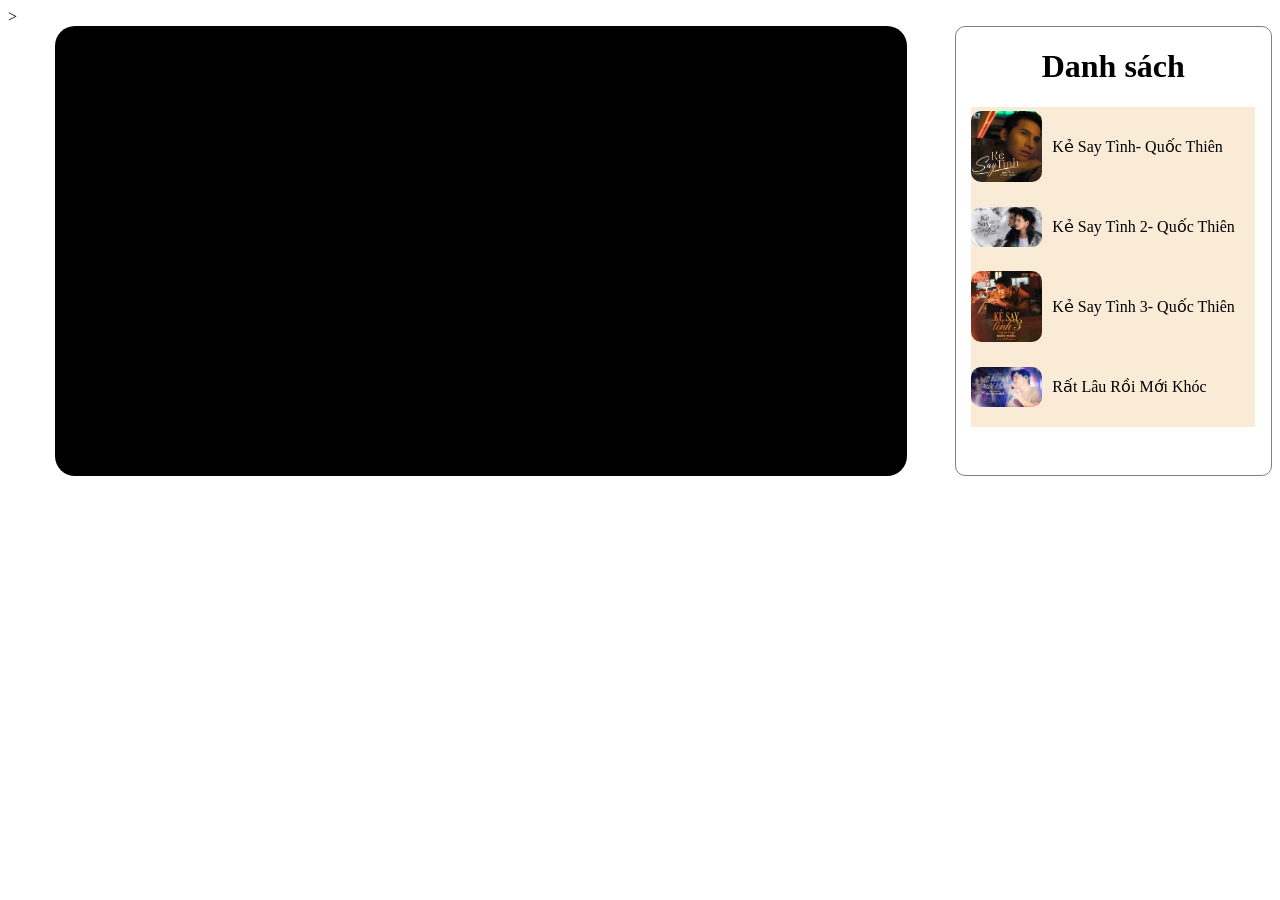
<file: bai10/index.html>
<!DOCTYPE html>
<html lang="en">
<head>
    <meta charset="UTF-8">
    <meta name="viewport" content="width=device-width, initial-scale=1.0">
    ><link rel="stylesheet" href="style.css">
    <title>Bài 10-JS</title>
    
</head>
<body>
    <main>
        <div class="trai">
            <!--<div class="video">

            </div>-->
           <iframe class="video" src="https://www.youtube.com/embed/wBJZ1-A9Huo?si=q6aDRy8OiTkv3Lwr" 
           title="YouTube video player" frameborder="0" 
           allow="accelerometer; autoplay; clipboard-write; encrypted-media; gyroscope; picture-in-picture; web-share" 
           referrerpolicy="strict-origin-when-cross-origin" allowfullscreen></iframe>

        </div>
        <div class="phai">
            <h1>Danh sách</h1>
            <div class="danh-sach"> 
                <div onclick="chonBai(1)" class="bai-hat">
                    <img class="anh-bai" src="kesaytinh.jfif">
                    <p> Kẻ Say Tình- Quốc Thiên </p>

                </div>
                 <div onclick="chonBai(2)" class="bai-hat">
                    <img class="anh-bai" src="kesaytinh2.jfif">
                    <p> Kẻ Say Tình 2- Quốc Thiên </p>

                </div>
                 <div onclick="chonBai(3)" class="bai-hat">
                    <img class="anh-bai" src="kesaytinh3.jfif">
                    <p> Kẻ Say Tình 3- Quốc Thiên </p>

                </div>
                 <div onclick="chonBai(4)" class="bai-hat">
                    <img class="anh-bai" src="ratlauroimoikhoc.jfif">
                    <p> Rất Lâu Rồi Mới Khóc</p>

                </div>

            </div>
        </div>
    </main>
    <script>
          var danhSachBaiHat = [
            {
                id: 1,
                ten: "Kẻ Say Tình",
                duongDananh: "kesaytinh.jfif",
                duongDanYoutube:"https://www.youtube.com/embed/l4Pkem30Q60?si=FY_aU-_Z1yhQXIFL"
            },
            {
                id: 2,
                ten: "Kẻ Say Tình 2",
                duongDananh: "kesaytinh2.jfif",
                duongDanYoutube:"https://www.youtube.com/embed/uUQG8sk7cLs?si=2ODAc0WNozSQj-05"
            },
            {
                id: 3,
                ten: "Kẻ Say Tình 3",
                duongDananh : "kesaytinh3.jfif",
                duongDanYoutube:"https://www.youtube.com/embed/-M91YDMeFnc?si=1pEeJp8XBqXcxh70"
            },
            {
                id: 4,
                ten: "Rất Lâu Rồi Mới Khóc",
                duongDananh: "ratlauroimoikhoc.jfif",
                duongDanYoutube:"https://www.youtube.com/embed/J0QJQ8A558U?si=t3LmkeGV_UQzDP3y"
            },
        ];
        function chonBai(id){
            for(let i = 0; i < danhSachBaiHat.length; i++){
                if(danhSachBaiHat[i].id == id){
                    document.getElementsByClassName("video")[0]. src = danhSachBaiHat[i].duongDanYoutube
                }
            }
        }
    </script>
    
</body>
</html>
</file>
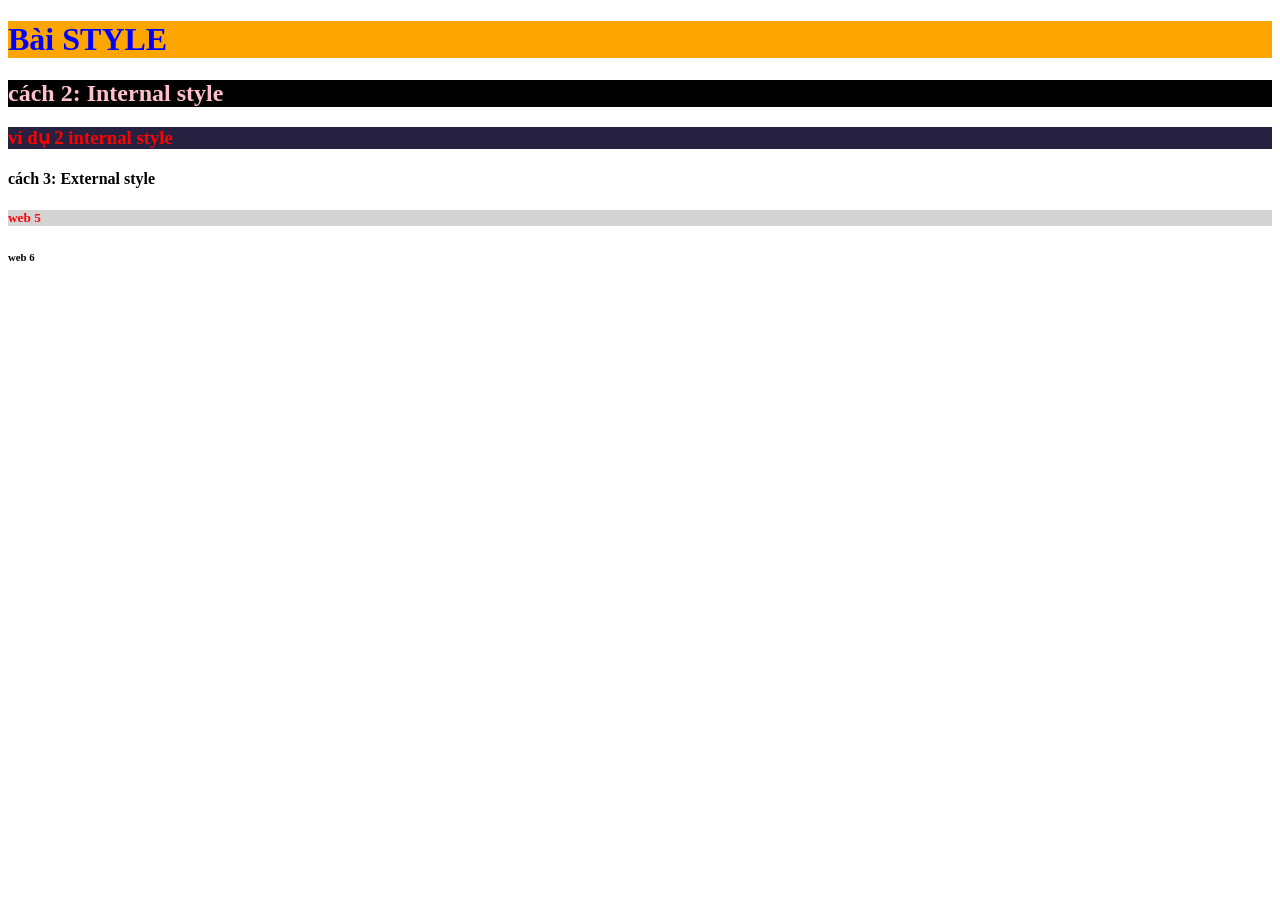
<file: bai4/index.html>
<!DOCTYPE html>
<html lang="en">
<head>
    <meta charset="UTF-8">
    <meta name="viewport" content="width=device-width, initial-scale=1.0">
    <title>Style</title>
    <link rel="stylesheet" href="style.css">
    <style>
        h2{
            color: pink;
            background-color: black
        }  
        h3{
            color: red;
            background-color: yellow
        }
    </style> 
    
</head>
<body>
    <!-- cách 1: Inline style-->
    <!-- color Quy định màu chữ-->
    <!-- background Quy định màu nền-->
    <h1 style="color: blue; background-color: orange;">Bài STYLE</h1>
    <!-- cách 2: Internal style -->
    <h2> cách 2: Internal style </h2>
    <h3 style="color: red; background-color: rgb(39, 33, 65);"> ví dụ 2 internal style </h3>
    <!-- cách 3: External style -->
    <h4> cách 3: External style </h4>
    <!--  Nếu là id sử dụng # + tên id  -->
    <!-- ví dụ: #tieude1-->
    <h5 id="tieude1"> web 5 </h5>
    <h6 class="tieude2"> web 6 </h6>
</body>
</html>
</file>
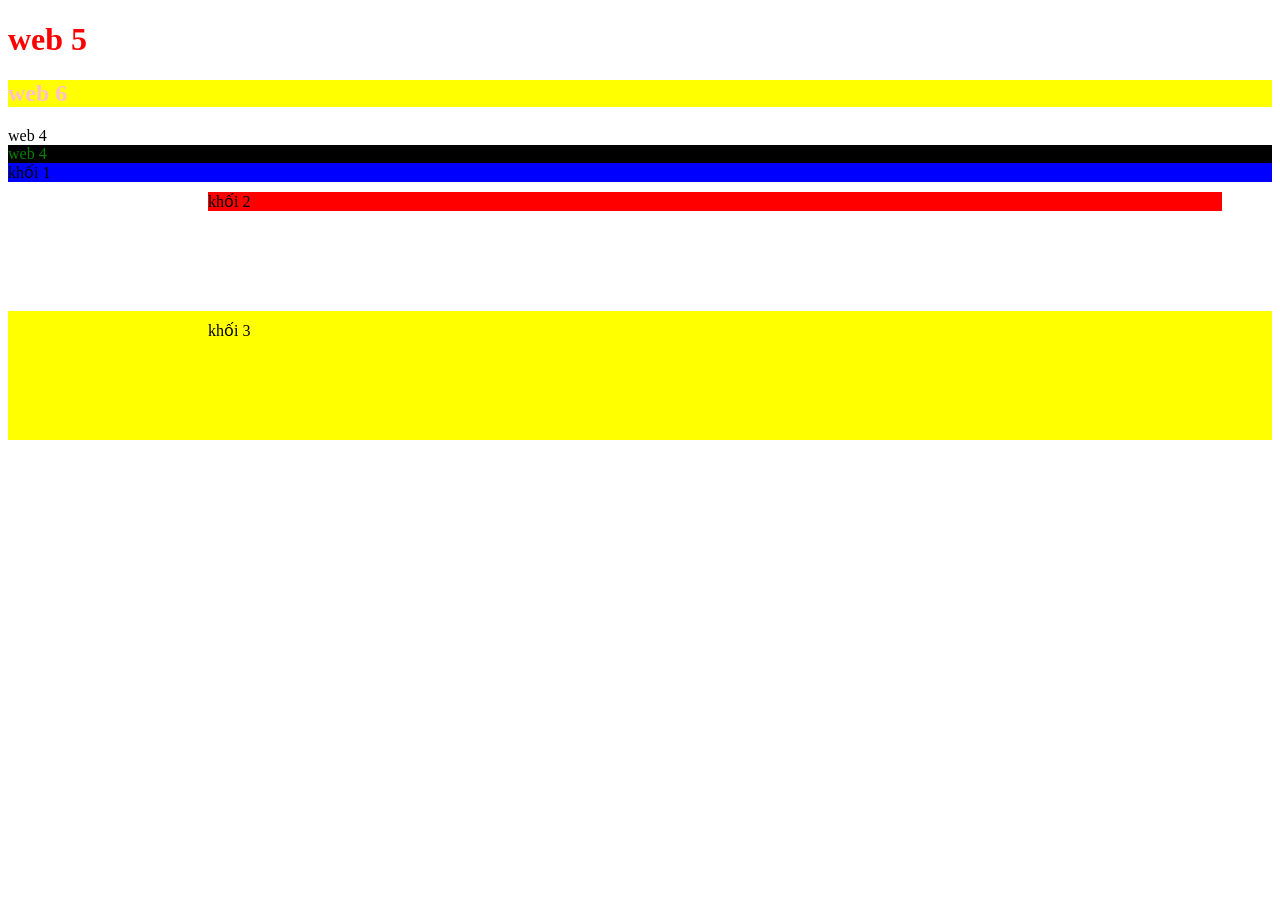
<file: bai5/index.html>
<!DOCTYPE html>
<html lang="en">
<head>
    <meta charset="UTF-8">
    <meta name="viewport" content="width=device-width, initial-scale=1.0">
    <title>Style</title>
    <link rel="stylesheet" href="style.css">
    <style>
        h2{
            color: pink;
            background-color: black
        } 
        .khoi-1{
            background-color: blue;
        }
   
        .khoi-2{
            background-color: red;
        /* 1nếu truyền một giá trị vào marfin thĩe cách xung quanh bằng giá trị đó ,*/
        /* 2giá trị : giá trị đầu (trên dưới),giá trị 2 (trái phải) */
            margin: 10px 50px 100px 200px;
        }
        /* 1truyền giá trị vào padding cho to nhỏ */
        .khoi-3{
            background-color: yellow; 
            padding: 10px 50px 100px 200px;
    }
        /* display flex 
             justify-content : flex end  dùng để di chuyển con ếch lên trên lá 
             justify-content: center di chuyển hai con ếch vào giữa hai lá 
             justify-content: space-between di chuyển 2 con ếch vào 3 lá 
             justify-content: space-around vị trí ba con ếch cách đều nhau  
             align-items: flex-start  dùng để di chuyển các con ếch theo chiều dọc lên trên  
             align-items: center  dùng để di chuyển các con ếch vào giữa theo chiều dọc 
             align-items: flex-end  dùng để di chuyển các con ếch theo chiều dọc xuống dưới
             align-items: stretch  dùng để kéo dài các con ếch theo chiều dọc
             align-items: baseline  dùng để các con ếch theo chiều dọc xuống dưới theo đường cơ sở
             */
    </style> 
    
</head>
<body>
    <!--  Nếu là id sử dụng # + tên id  -->
    <!-- ví dụ: #tieude1-->
    <h1 id="tieude1"> web 5 </h1>
    <!--  Nếu là class sử dụng . + tên class  -->
    <!-- ví dụ: .tieude2-->
    <h2 class="tieude2"> web 6 </h2>
    <div > web 4 </div>
    <div class="web4"> web 4 </div>
    <div class="khoi-1">  khối 1</div>
    <div class="khoi-2">  khối 2</div>
    <div class="khoi-3">  khối 3</div>
</body>
</html>
</file>
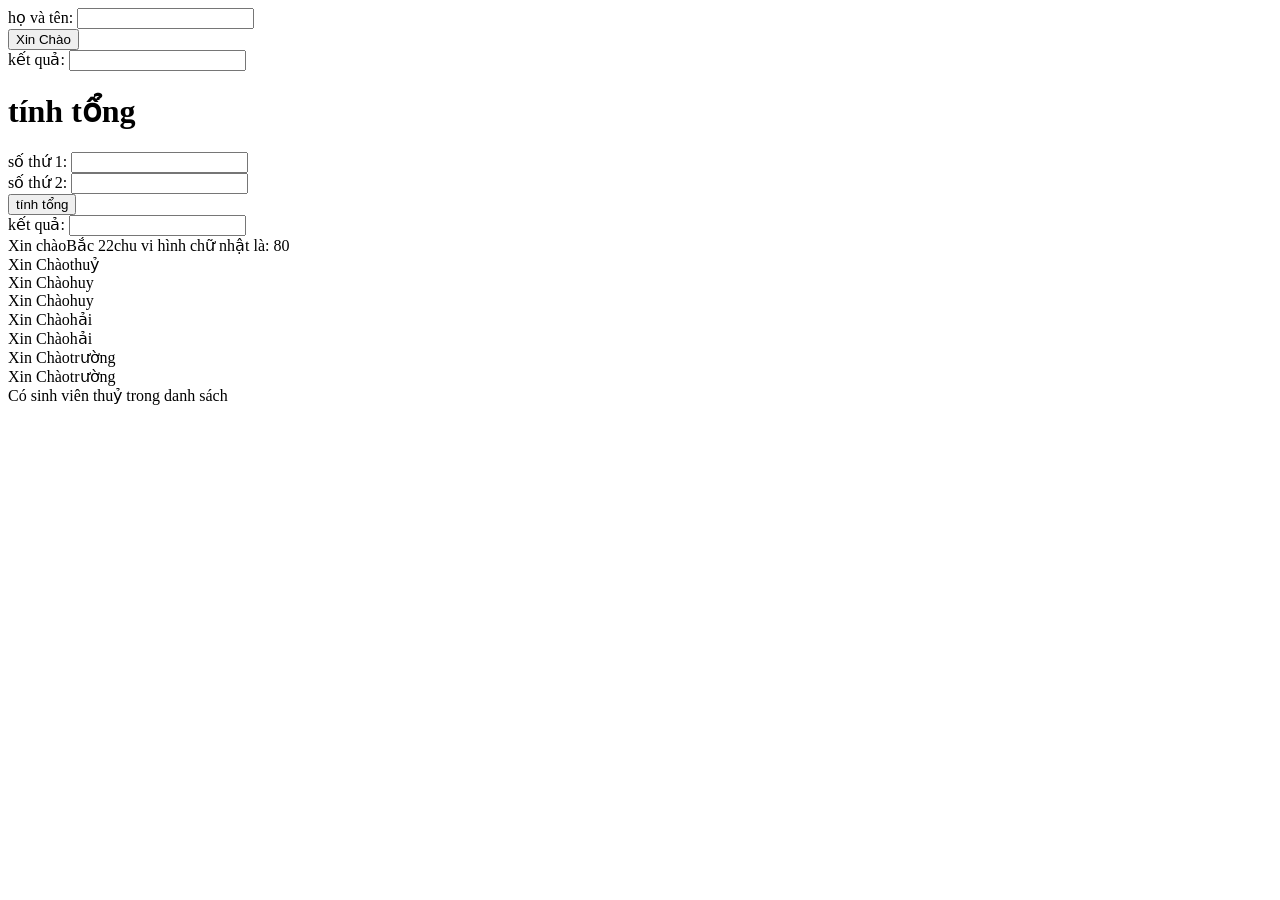
<file: bài 8/index.html>
<!DOCTYPE html>
<html lang="en">
<head>
    <meta charset="UTF-8">
    <meta name="viewport" content="width=device-width, initial-scale=1.0">
    <title>Document</title>
</head>

<body>
    <div>
        họ và tên: <input type="text" id="hovaten ">
    </div>
    <div>
        <button onclick="xinchao2('Văn Bắc',23)">Xin Chào</button> 
    </div>
    <div>
        kết quả: <input type="text" id="ketqua">
    </div> 

    <h1>tính tổng</h1>
    <div>
        số thứ 1: <input type="number" id="sothunhat">
    </div>
    <div>
        số thứ 2: <input type="number" id="sothuhai">
    </div>
    <div>
        <button onclick="tinhtong()">tính tổng </button> 
    </div>


    <div>
        kết quả: <input type="text" id="tong">
    </div>
    <script>
        function tinhtong() {
            var sothunhat = parseFloat( document.getElementById("sothunhat").value);
            var sothuhai = parseFloat( document.getElementById("sothuhai").value);
            document.getElementById("tong").value = sothuhai + sothunhat;
        }    
        //function
        //hàm k có tham số    funtion+ tên(){}
        function xinchao(){
            var ten = document.getElementById("hovaten").value;
            document.getElementById("ketqua").value = "Xin Chào" + ten;
        }


        //hàm có tham số     function+tên(tham số){}
        function xinchao2(ten,tuoi){
            document.write("Xin chào" + ten + " "+ tuoi)
        }

        xinchao2("Bắc" ,22);

        // tạo hàm tính chu vi hcn
        function chuvihcn(a,b){
            var chuvi = (a+b)*2;
            document.write("chu vi hình chữ nhật là: " + chuvi);   
        }
        chuvihcn(20,20);

        var danhsachsinhvien = ["thuỷ","huy","hải","trường"]
        //dùng for in ra xin chào từng người
        for (var i = 0; i < danhsachsinhvien.length; i++){
            document.write("<br>Xin Chào"+ danhsachsinhvien[i]);
            if (danhsachsinhvien[i] != "thuỷ"){
                document.write("<br>Xin Chào"+ danhsachsinhvien[i]);
            }
        }

        //hàm có 2 tham số( tìm kiếm tên sinh viên )
        //danh sách sinh viên , tên sinh viên cần tìm
        //đầu ra : Nếu có thì in ra có sinh viên / nếu k : không có sinh viên
        var danhsachsinhvien = ["thuỷ","huy","hải","trường"]
        function timkiemsinhvien(danhsachsinvien,ten ){
            var cosinhvien = false;
            for(var i = 0; i<danhsachsinhvien.length;i++){
                if (danhsachsinhvien[i] == ten){
                    cosinhvien = true;
                }
            }
                if(cosinhvien == true){
                    document.write("<br>Có sinh viên "+ ten + " trong danh sách");
                }
                else{
                    document.write("<br>không Có sinh viên "+ ten + " trong danh sách");
                }
            }
        timkiemsinhvien(danhsachsinhvien, "thuỷ");


    </script>
</body>
</html>
</file>
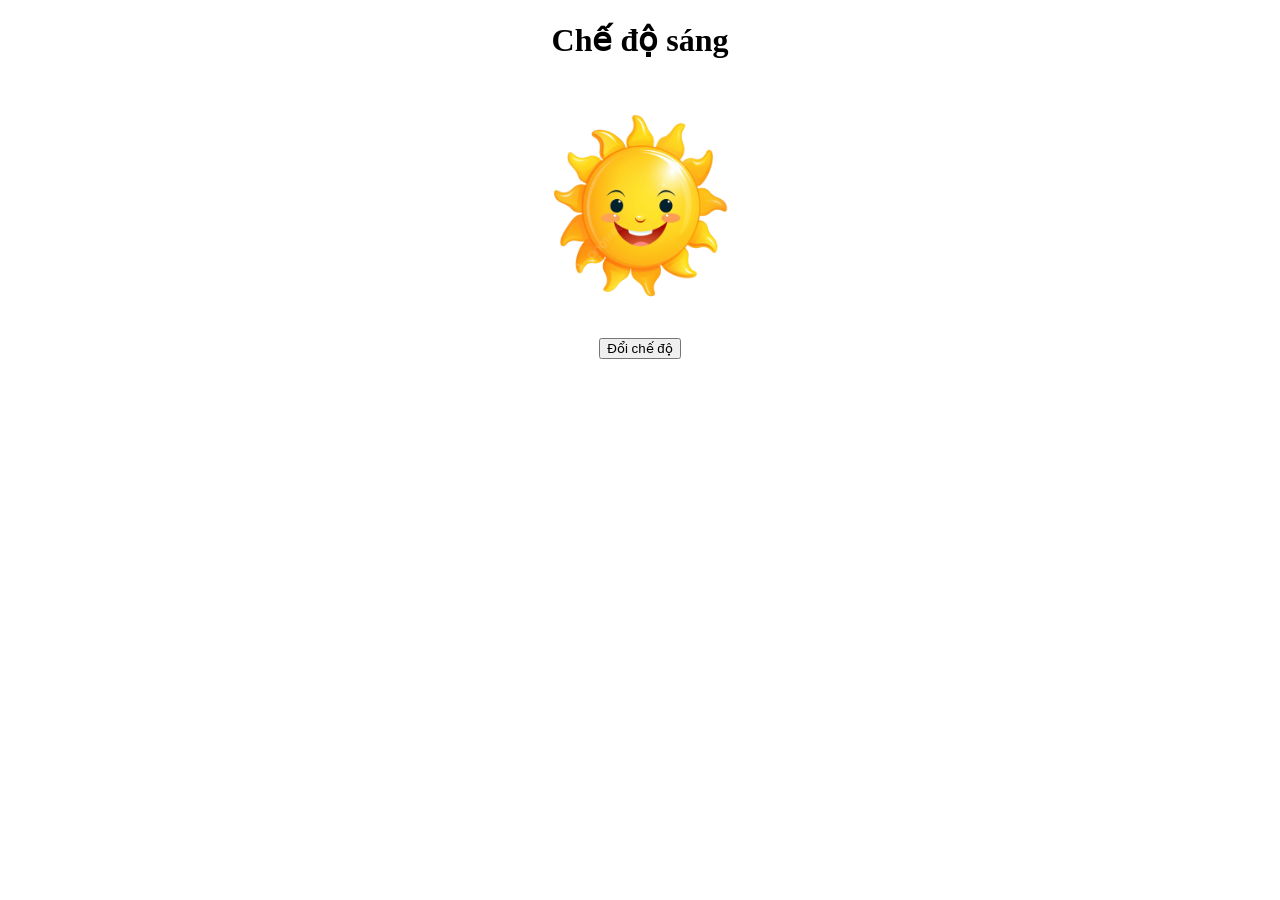
<file: bÀI 9/index.html>
<!DOCTYPE html>
<html lang="en">
<head>
    <meta charset="UTF-8">
    <meta name="viewport" content="width=device-width, initial-scale=1.0">
    <title>Bài 9</title>
    <style>
        .khoi{
            text-align: center;
        }
        img{
            width: 20%;
        }
    </style>
</head>
<body>
    <div class="khoi">
        <h1>Chế độ sáng</h1>
        <img src="mattroi.png" alt="">
        <div>
            <button onclick="doiCheDo()">Đổi chế độ</button>
        </div>
    </div>
    <script>
        //true:sáng/false: tối
        var cheDoHienTai = true;
        function doiCheDo(){
            if (cheDoHienTai == true){
                document.getElementsByTagName("body")[0].style = "background-color: black";
                document.getElementsByTagName("h1")[0].innerHTML = "Chế độ tối";
                document.getElementsByTagName("h1")[0].style = "color: white";
                document.getElementsByTagName("img")[0].src = "mattrang.png";
                cheDoHienTai = false;
            }
            else{
                document.getElementsByTagName("body")[0].style = "background-color: white";
                document.getElementsByTagName("h1")[0].innerHTML = "Chế độ sáng";
                document.getElementsByTagName("h1")[0].style = "color: black";
                document.getElementsByTagName("img")[0].src = "mattroi.png";
                cheDoHienTai = true;
            }
        }
    </script>
</body>
</html>
</file>
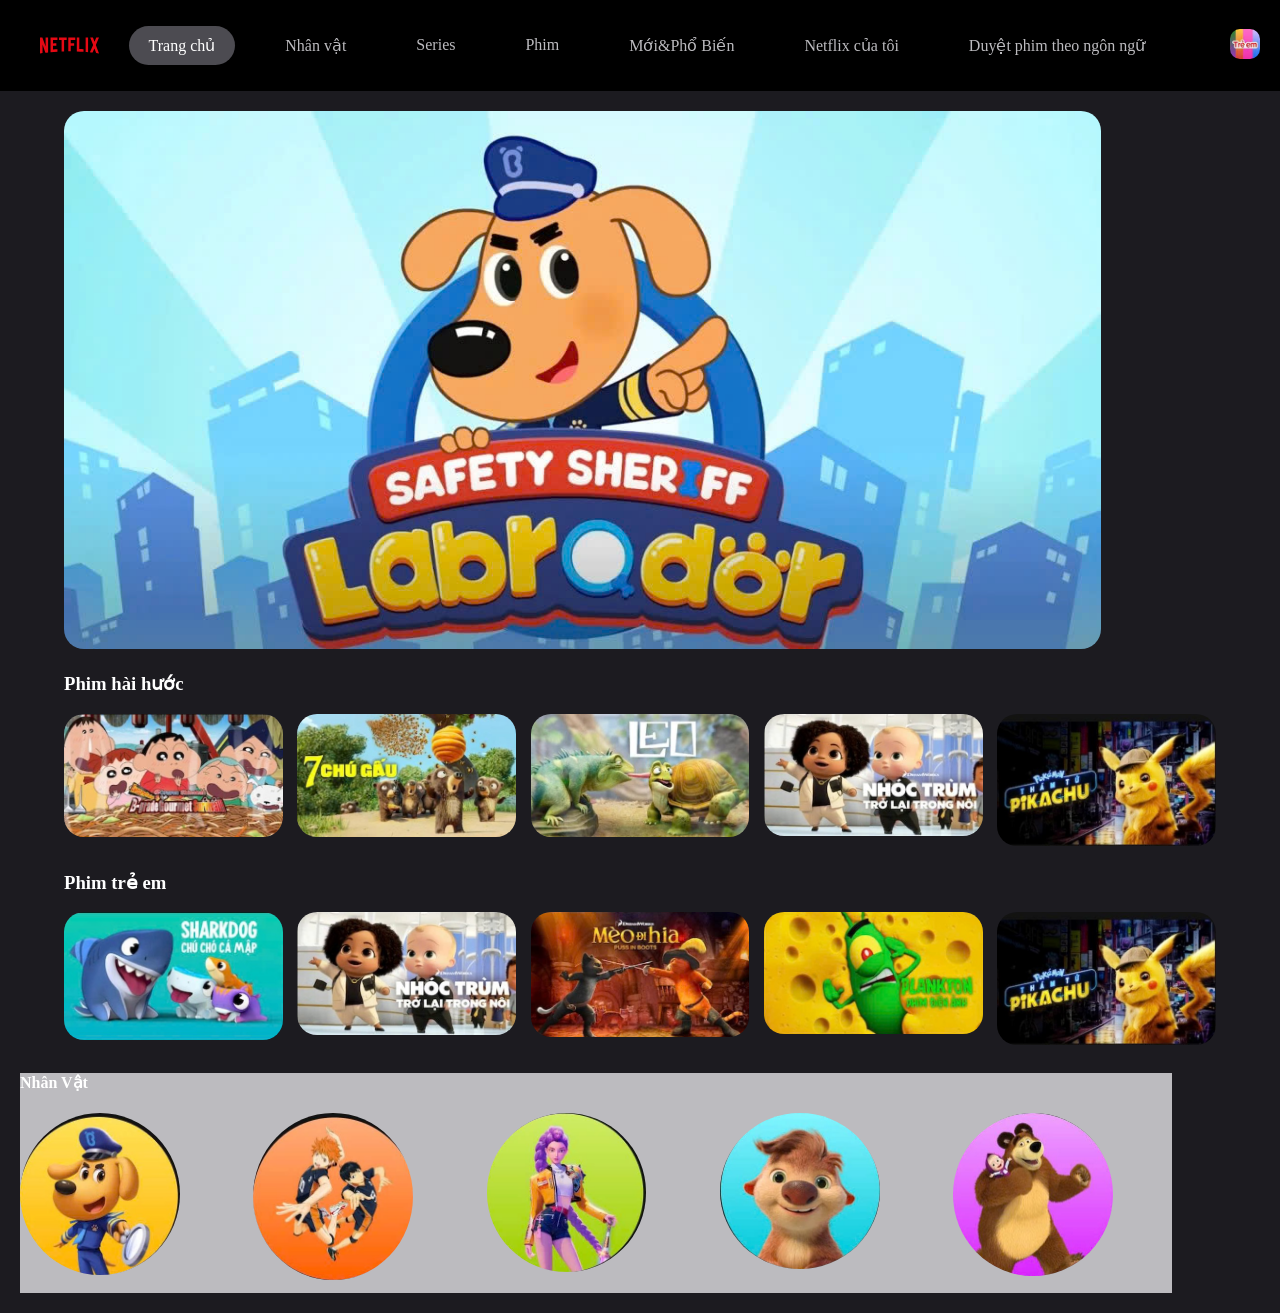
<file: netflix/index.html>
<!DOCTYPE html>
<html lang="en">
<head>
    <meta charset="UTF-8">
    <meta name="viewport" content="width=device-width, initial-scale=1.0">
    <title>Document</title>
    <link rel="stylesheet" href="style.css">
</head>
<body>
    <!--đầu trang -->
    <header>
        <nav class="danh muc">
             <ul class="danh-sach-muc">
                <img class="logo" src="logo.svg" alt="">
                <li class="muc dang-chon"><a class="lien-ket-muc dang-chon" href="#">Trang chủ</a></li>
                <li class="muc"><a class="lien-ket-muc" href="#">Nhân vật</a></li>
                <li class="muc"><a class="lien-ket-muc" href="#">Series</a></li>
                <li class="muc"><a class="lien-ket-muc" href="#">Phim</a></li>
                <li class="muc"><a class="lien-ket-muc" href="#">Mới&Phổ Biến</a></li>
                <li class="muc"><a class="lien-ket-muc" href="#">Netflix của tôi</a></li>
                <li class="muc"><a class="lien-ket-muc" href="#">Duyệt phim theo ngôn ngữ</a></li>

        </ul>
        </nav>
        <div class="chuc-nang">
            <img class="avata" src="avata.jpg" alt="">
        </div>
                

    </header>
    <!-- nội dung chính -->
    <main>
        <div class="banner">
            <!--<iframe class="banner-img" src="https://www.youtube.com/embed/CPYss1DVP9U?si=AhaSWZ9bvv8Ilmqu" 
            title="YouTube video player" frameborder="0" 
            allow="accelerometer; autoplay; clipboard-write; encrypted-media; gyroscope; picture-in-picture; web-share" 
            referrerpolicy="strict-origin-when-cross-origin" allowfullscreen></iframe>-->
            <img class="banner-img" src="banner.jpg" alt="">
        </div>
        <div class="the-loai">
            <div class="ten-the-loai">
                <h3> Phim hài hước</h3>

            </div>
            <div class="danh-sach-phim">
                <div onclick="chonPhim(1)" class="phim">
                    <img class="anh-phim" src="sin.jpg" alt="">
                </div>
                <div onclick="chonPhim(2)" class="phim">
                    <img src="7gau.jpg" alt="">
                </div>
                <div onclick="chonPhim(3)" class="phim">
                    <img src="tacke.jpg" alt="">
                </div>
                <div onclick="chonPhim(4)" class="phim">
                    <img src="nhoctrum.jpg" alt="">
                </div>
                <div onclick="chonPhim(5)" class="phim">
                    <img src="pikachu.jpg" alt="">
                </div>
            </div>
        </div>
        <div class="the-loai">
            <div class="ten-the-loai">
                <h3> Phim trẻ em </h3>

            </div>
            <div class="danh-sach-phim">
                <div onclick="chonPhim(6)" class="phim">
                    <img src="sharkdog.jpg" alt="">
                </div>
                <div onclick="chonPhim(7)" class="phim">
                    <img src="nhoctrum.jpg" alt="">
                </div>
                <div onclick="chonPhim(8)" class="phim">
                    <img src="meodihia.jpg" alt="">
                </div>
                <div onclick="chonPhim(9)" class="phim">
                    <img src="plankton.jpg" alt="">
                </div>
                <div onclick="chonPhim(10)" class="phim">
                    <img src="pikachu.jpg" alt="">
                </div>
            </div>
        </div>
    </main>
    <!-- chân trang -->
    <footer>
        <div class="khoi-chan">
            <div class="chan-1">
                <h4>Nhân Vật</h4>
            </div>
            <div class="danh-sach-nhan-vat">
                <div class="nhan-vat">
                    <img src="chan1.jpg" alt="">
                </div>
                <div class="nhan-vat">
                    <img src="chan2.jpg" alt="">
                </div>
                <div class="nhan-vat">
                    <img src="chan3.jpg" alt="">
                </div>
                <div class="nhan-vat">
                    <img src="chan4.jpg" alt="">
                </div>
                <div class="nhan-vat">
                    <img src="chan5.jpg" alt="">
                </div>
            </div>
        </div>
    </footer>
    <script>
        var danhsachPhim = [
            {
                id: 1,
                ten: "sin",
                anhPhim : "sin.jpg"
            },
            {
                id: 2,
                ten: "7gau",
                anhPhim : "7gau.jpg"
            },
            {
                id: 3,
                ten: "tacke",
                anhPhim : "tacke.jpg"
            },
            {
                id: 4,
                ten: "nhoctrum",
                anhPhim : "nhoctrum.jpg"
            },
            {
                id: 5,
                ten: "pikachu",
                anhPhim : "pikachu.jpg"
            },
            {
                id: 6,
                ten: "sharkdog",
                anhPhim : "sharkdog.jpg"
            },
            {
                id: 7,
                ten: "nhoctrum",
                anhPhim : "nhoctrum.jpg"
            },
            {
                id: 8,
                ten: "meodihia",
                anhPhim : "meodihia.jpg"
            },
            {
                id: 9,
                ten: "plankton",
                anhPhim : "plankton.jpg"
            },
            {
                id: 10,
                ten: "pikachu",
                anhPhim : "pikachu.jpg"
            },
            
        ];
        function chonPhim(id){
            for(let i = 0; i < danhsachPhim.length; i++){
                if(danhsachPhim[i].id == id){
                    document.getElementsByClassName("banner-img")[0]. src =danhsachPhim[i].anhPhim
                }
            }
        }
    </script>
</body>
</html>
</file>
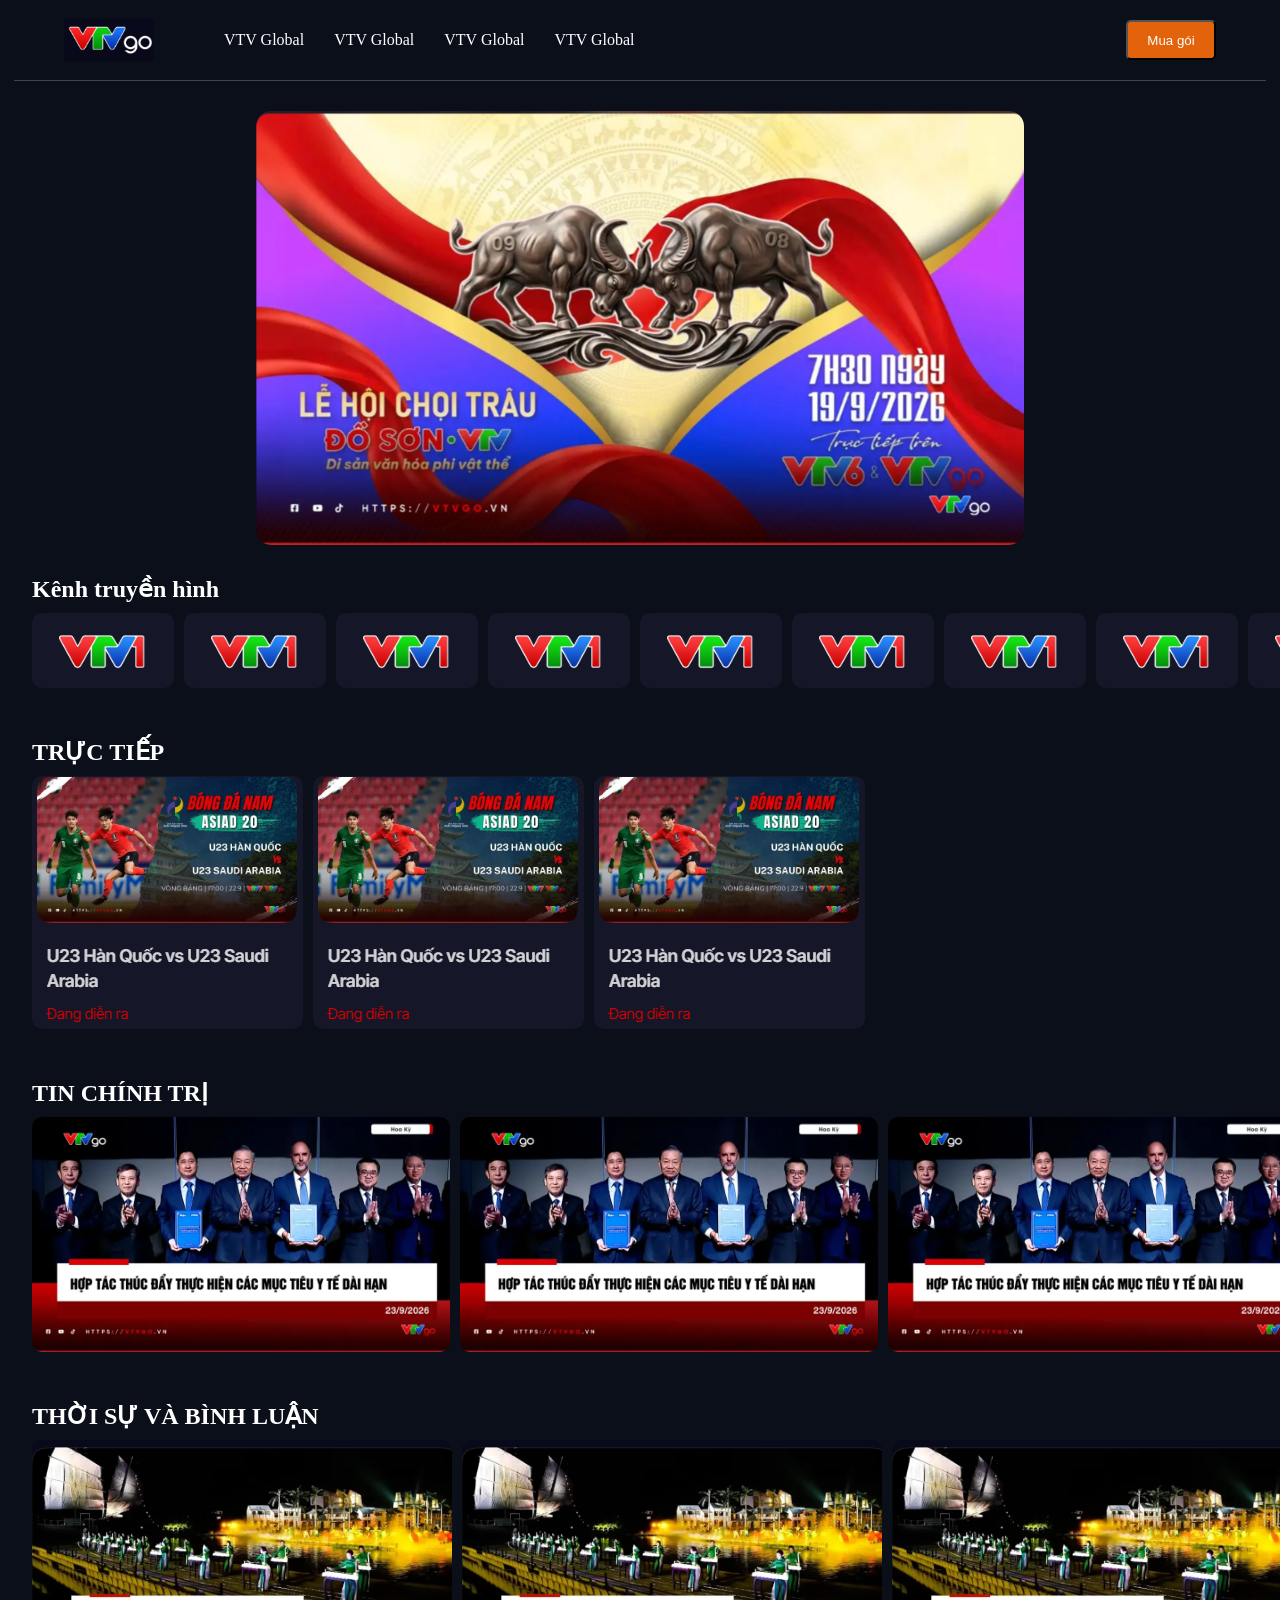
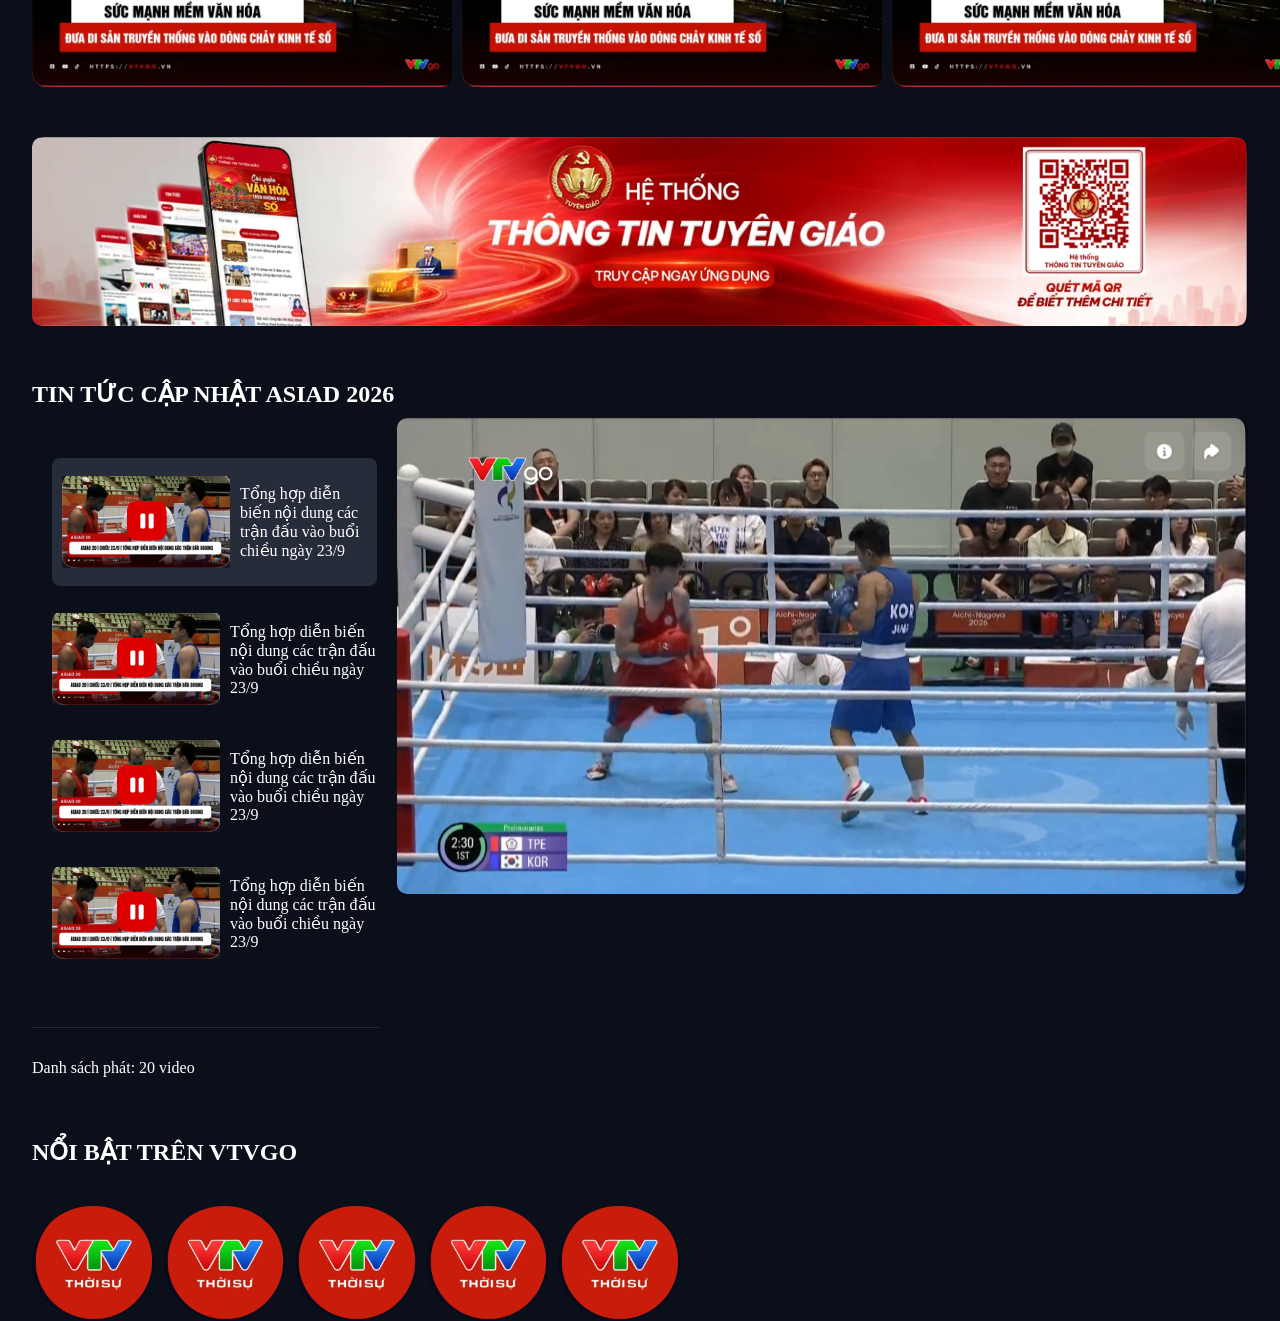
<file: vtv/index.html>
<!DOCTYPE html>
<html lang="en">
<head>
    <meta charset="UTF-8">
    <meta name="viewport" content="width=device-width, initial-scale=1.0">
    <title>VTV Go</title>
    <link rel="stylesheet" href="style.css">
</head>
<body>
    <header class="menu">
        <nav class="menu-trai">
            <img class="logo" src="logo.png" alt="">
            <ul class="danh-sach-menu">
                <li class="kenh"><a href="#">VTV Global</a></li>
                <li class="kenh"><a href="#">VTV Global</a></li>
                <li class="kenh"><a href="#">VTV Global</a></li>
                <li class="kenh"><a href="#">VTV Global</a></li>
            </ul>
        </nav>
        <div class="menu-phai">
            <button class="mua-goi">Mua gói</button>
        </div>
    </header>
    <main>
        <div class="noi-dung-chinh">
            <img class="anh-chinh" src="canhchinh.png" alt="">
        </div>
    </main>
    <footer>
        <div class="truyen-hinh">
        <div class="kenh-truyen-hinh">
            <h3>Kênh truyền hình</h3>
        </div>
        <div class="danh-sach-kenh">
            <img class="anh-kenh" src="kenh1.png" alt="">
            <img class="anh-kenh" src="kenh1.png" alt="">
            <img class="anh-kenh" src="kenh1.png" alt="">
            <img class="anh-kenh" src="kenh1.png" alt="">
            <img class="anh-kenh" src="kenh1.png" alt="">
            <img class="anh-kenh" src="kenh1.png" alt="">
            <img class="anh-kenh" src="kenh1.png" alt="">
            <img class="anh-kenh" src="kenh1.png" alt="">
            <img class="anh-kenh" src="kenh1.png" alt="">
        </div>
    </div>
    <div class="truc-tiep">
        <div class="ten-truc-tiep">
            <h3>TRỰC TIẾP</h3>
        </div>
        <div class="danh-sach-kenh">
            <img class="anh-kenh" src="tructiep.png" alt="">
            <img class="anh-kenh" src="tructiep.png" alt="">
            <img class="anh-kenh" src="tructiep.png" alt="">
        </div>
    </div>
    <div class="truc-tiep">
        <div class="ten-truc-tiep">
            <h3>TIN CHÍNH TRỊ</h3>
        </div>
        <div class="danh-sach-kenh">
            <img class="anh-kenh" src="chinhtri.png" alt="">
            <img class="anh-kenh" src="chinhtri.png" alt="">
            <img class="anh-kenh" src="chinhtri.png" alt="">
        </div>
    </div>
    <div class="truc-tiep">
        <div class="ten-truc-tiep">
            <h3>THỜI SỰ VÀ BÌNH LUẬN</h3>
        </div>
        <div class="danh-sach-kenh">
            <img class="anh-kenh" src="thoisu.png" alt="">
            <img class="anh-kenh" src="thoisu.png" alt="">
            <img class="anh-kenh" src="thoisu.png" alt="">
        </div>
    </div>
    <div class="he-thong">
        <img class="anh-he-thong" src="hethong.png" alt="">
    </div>
    <div class="tin-tuc">
        <div class="ten-tin-tuc"><h3>TIN TỨC CẬP NHẬT ASIAD 2026</h3></div>
        <div class="danh-sach-tin-tuc">
            <div class="danh-sach-trai">
                <div class="danh-sach-trai-tren">
                <div class="muc-danh-sach dang-chon">
                    <img class="anh-1" src="danhsach1.png" alt="">
                    <p>Tổng hợp diễn biến nội dung các trận đấu vào buổi chiều ngày 23/9</p>
                </div>
                <div class="muc-danh-sach">
                    <img class="anh-1" src="danhsach1.png" alt="">
                    <p>Tổng hợp diễn biến nội dung các trận đấu vào buổi chiều ngày 23/9</p>
                </div>
                <div class="muc-danh-sach">
                    <img class="anh-1" src="danhsach1.png" alt="">
                    <p>Tổng hợp diễn biến nội dung các trận đấu vào buổi chiều ngày 23/9</p>
                </div>
                <div class="muc-danh-sach">
                    <img class="anh-1" src="danhsach1.png" alt="">
                    <p>Tổng hợp diễn biến nội dung các trận đấu vào buổi chiều ngày 23/9</p>
                </div>
            </div>

            <div class="danh-sach-trai-duoi">
                <p>Danh sách phát: 20 video</p>
            </div>
            </div>
            <div class="danh-sach-phai">
                <img class="anh-phai" src="anhphai.png" alt="">

            </div>
        </div>
        <div class="noi-bat">
            <div class="ten-noi-bat">
                <h3>NỔI BẬT TRÊN VTVGO</h3>
            </div>
            <div class="anh-noi-bat">
                <img class="anh-noi-bat" src="noibat.png" alt="">
                <img class="anh-noi-bat" src="noibat.png" alt="">
                <img class="anh-noi-bat" src="noibat.png" alt="">
                <img class="anh-noi-bat" src="noibat.png" alt="">
                <img class="anh-noi-bat" src="noibat.png" alt="">
            </div>
        </div>
    </div>
    </footer>
</body>
</html>
</file>
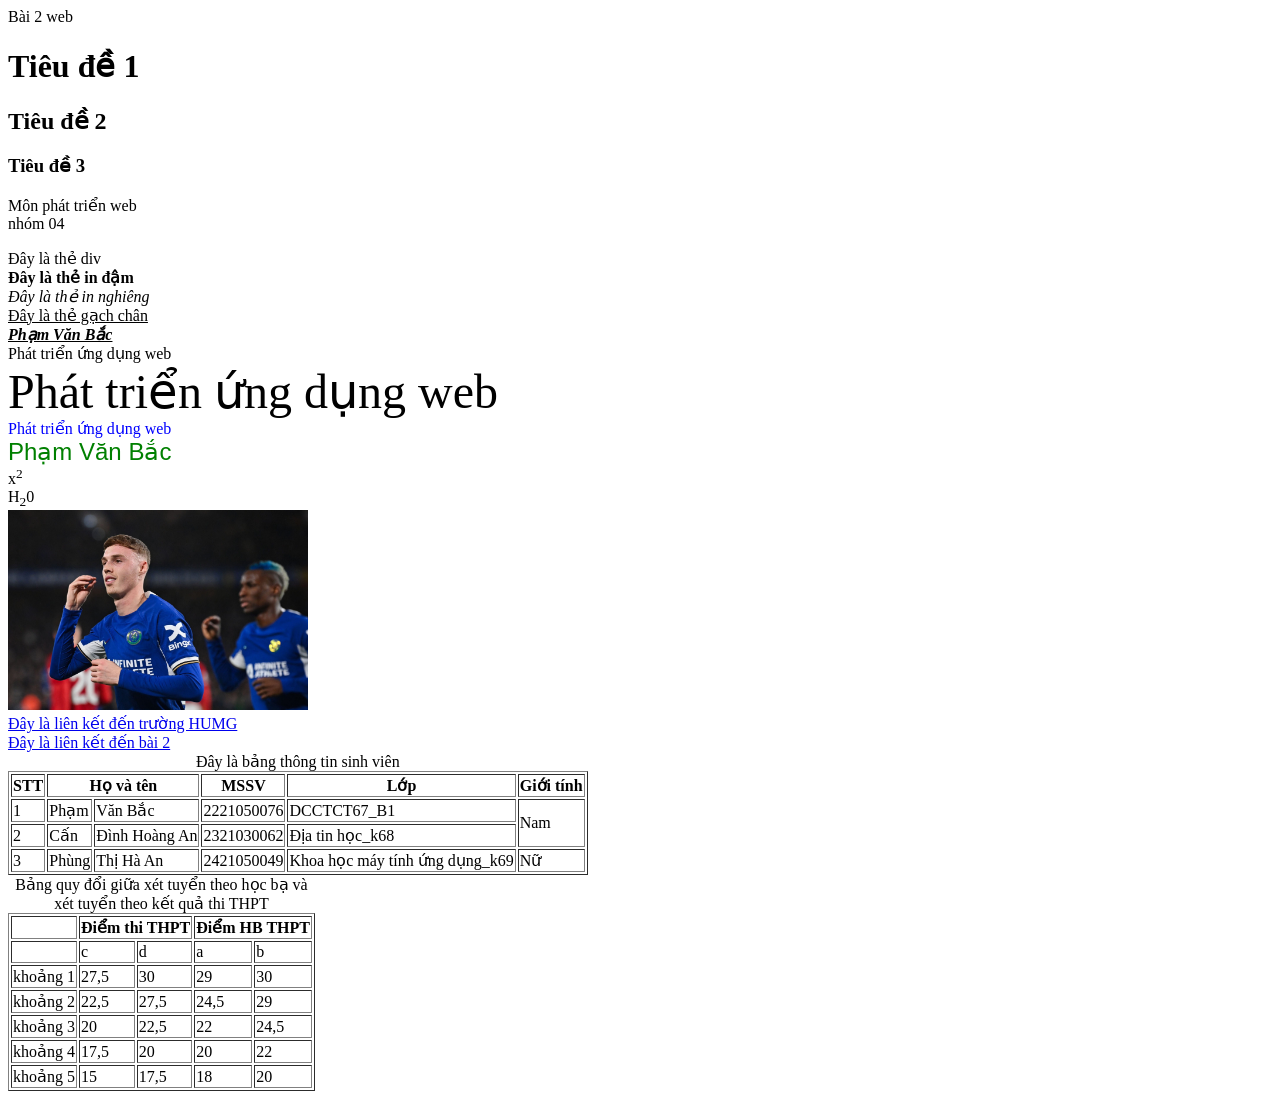
<file: bai2.html>
<!DOCTYPE html>
<html>
    <head>
       <title>bài 2</title>
    </head>
    <body>
        <!-- để chú thích dùng  <!--
        có 2 cách để viết chú thích trong vscode
            1 ctrl k + c
            2 ctrl + / 
        -->
        
    Bài 2 web
        <!--p thẻ phân đoạn -->
        <!-- H : đề mục-->
         <h1>Tiêu đề 1</h1>
         <h2>Tiêu đề 2</h2>
         <h3>Tiêu đề 3</h3>
        <!-- thẻ br để xuống dòng -->
         <p>
            Môn phát triển web<br>nhóm 04
         </p>
        <div>Đây là thẻ div</div>
        <b>Đây là thẻ in đậm</b> <br>
        <i>Đây là thẻ in nghiêng</i> <br>
        <u>Đây là thẻ gạch chân</u> <br>
        <b> <i><u> Phạm Văn Bắc</u></i></b> <br>
         <div>
            <font face="verdana"> Phát triển ứng dụng web </font> <br>
            <font size="10"> Phát triển ứng dụng web </font> <br>
            <font color="blue"> Phát triển ứng dụng web </font> <br>    
            <font face="Arial" size="5" color="green"> Phạm Văn Bắc  </font> <br>
         </div>
         <div>
            <!-- sup định dạng số trên  -->
             x<sup>2</sup> <br>
            <!-- sub định dạng số dưới  -->
             H<sub>2</sub>0 <br>
         </div>
         <div>
            <img src="chelsea.jpg" alt="chelsea" width="300px" height="200px">
        </div>
<div>
            <a href="https://www.humg.edu.vn/Pages/home.aspx">Đây là liên kết đến trường HUMG</a> <br>
            <a href="../bai2/bai2.html" target="_blank">Đây là liên kết đến bài 2</a> <br>
        </div>
        <div>
            <table border="1"> 
                <caption>Đây là bảng thông tin sinh viên</caption>
                <!-- hàng 1 -->
                <tr>
                    <th>STT</th>
                    <th colspan="2">Họ và tên</th>
                    <th>MSSV</th>
                    <th>Lớp</th>
                    <th>Giới tính</th>
                </tr>
                <!-- hàng 2 -->
                <tr>
                    <td>1</td>
                    <td>Phạm</td>
                    <td>Văn Bắc</td>
                    <td>2221050076</td>
                    <td>DCCTCT67_B1</td>
                    <td rowspan="2">Nam</td>
                </tr>
                <!-- hàng 3 -->
                <tr>
                    <td>2</td>
                    <td>Cấn</td>
                    <td>Đình Hoàng An</td>
                    <td>2321030062</td>
                    <td>Địa tin học_k68</td>
                </tr>
                <!-- hàng 4 --> 
                <tr>
                    <td>3</td>
                    <td>Phùng</td>
                    <td>Thị Hà An</td>
                    <td>2421050049</td>
                    <td>Khoa học máy tính ứng dụng_k69</td>
                    <td>Nữ</td> 
                </tr>
            </table>
        </div>
        <div> 
            <table border="1">
                <caption>Bảng quy đổi giữa xét tuyển theo học bạ và xét tuyển theo kết quả thi THPT</caption>
                <tr>
                    <th></th>
                    <th colspan="2"> Điểm thi THPT 
                </th>
                    <th colspan="2">Điểm HB THPT  </th>
                </tr>
                 <tr>
                    <td>  </td>
                    <td> c </td>  
                    <td> d </td>
                    <td> a </td>
                    <td> b </td>
                </tr>
                <tr>

                    <td>khoảng 1</td>
                    <td> 27,5</td>  
                    <td> 30</td>
                    <td> 29</td>
                    <td> 30</td>
                </tr>
                <tr>
                    <td>khoảng 2</td>
                    <td> 22,5</td>  
                    <td> 27,5</td>
                    <td> 24,5</td>
                    <td> 29</td>
                </tr>
                <tr>
                    <td>khoảng 3</td>
                    <td> 20</td>
                    <td> 22,5</td>
                    <td> 22</td>
                    <td> 24,5</td>
                </tr>
                <tr>
                    <td>khoảng 4</td>
                    <td> 17,5</td>
                    <td> 20</td>
                    <td> 20</td>
                    <td> 22</td>
                </tr>
                <tr>
                    <td>khoảng 5</td>
                    <td> 15</td>
                    <td> 17,5</td>
                    <td> 18</td>
                    <td> 20</td>
                </tr>
            </table>
        </div>
    </body>
</html>
</file>
<file: bai10/style.css>
main{
            display: flex;
        }
        .trai{
            width: 75%;
            justify-content: center;
            align-items: center;
            display: flex;
        }
        .phai{
            width: 25%;
            border: 1px solid gray;
            border-radius: 10px;
        }
        .video{
            width: 90%;
            height: 450px;
            background-color: black;
            border-radius: 20px;
        }
        h1{
            text-align: center;
        }
        .bai-hat{
            width: 90%;
            height: 80px;
            margin: auto;
            background-color: antiquewhite;
            display: flex;
            align-items: center;
        }
        .bai-hat:hover{
            background-color: gray;
        }
        img{
            width: 25%;
            margin-right: 10px;
            border-radius: 10px;
        }
        p{
            width: 75%;
        }
</file>
<file: bai4/style.css>
h5{
    color: blue;
    background-color: lightgray;
}

#tieude1{
    color: red;
}
</file>
<file: bai5/style.css>
#tieude1{
    color: red;
}
.tieude2{
    background-color: yellow;
}
.web4{
    color: white;
    background-color: black;
}
div.web4{
    color: green;
    background-color: black;
}
</file>
<file: netflix/style.css>
body{
    background-color: #1c1b20;
    color: white;
    margin: 0;
}
header{
    display: flex;
    justify-content: space-between;
    padding: 0 20px;
    align-items: center;
    background-color: black;
}
.danh-sach-muc{
    list-style:none;
    display:flex;
    gap: 30px; 
    padding: 0;
}
.lien-ket-muc{
    text-decoration:none;
    color: #bcbbbf;
    border-radius: 10px;
}
.dang-chon{
    background-color: #4C4b51;
    color: white;
}
.muc{
    padding: 10px 20px;
    border-radius: 20px;
}
.logo{
    width: 5%
}
.avata{
    width: 30px;
    border-radius: 10px;
}
.lien-ket-muc:hover{
    background-color:grey;
}
.banner{
    width: 90%;
    /*height: 70vh;
    background-color: red;*/
    margin: 20px auto;
}
.banner-img{
    width: 90%;
    border-radius: 20px;
}
.the-loai{
    width: 90%;
    height: 20vh;
    margin: 10px auto;
}

.danh-sach-phim{
    display: flex;
    justify-content: space-between;
}

.phim{
    width: 19%;
    height: 20vh;
    
    img{
        width: 100%;
        border-radius: 20px;
    }
}
footer{
    width: 90%;
    background-color:#bcbbbf;
    margin: 20px;
}
.khoi-chan{
    width: 100%;
}
.danh-sach-nhan-vat{
    display: flex;
    justify-content: space-between;
}
.nhan-vat{
    width: 19%;
    height: 20vh;

    img{
        width: 73%;
        border-radius: 80%; 
    }
}
</file>
<file: vtv/style.css>
body{
    background-color:#0b0f19;
    margin:0;
    padding:0;
    color: white;
}
.menu{
    display:flex;
    justify-content: space-between;
    align-items: center;
    padding: 15px 50px;
    border-bottom: 1px solid rgba(240, 238, 238, 0.23);
    width: 90%;
    margin: 0 auto;
}
.menu-trai{
    display: flex;
    align-items: center;
    gap: 30px;
}
.logo{
    width: 90px;
}
.danh-sach-menu{
    display: flex;
    gap : 30px;
}
.kenh{
    list-style:none;
}
a{
    text-decoration:none;
    color:white;
}
.mua-goi{
    color: white;
    background-color:rgb(227, 99, 13);
    width: 90px;
    height: 40px;
    border-radius: 5px;
}
.noi-dung-chinh{
    width: 100%;
    margin:30px auto;
    display:flex;
    justify-content:center;
}
.anh-chinh{
    width: 60%;
    border-radius: 15px;
}
footer{ 
    width: 95%;
    margin: 0 auto;
}

h3{
    font-size: 24px;
    margin-bottom: 10px;
}
.danh-sach-kenh{
    display: flex;
    gap: 10px;

    img{
        border-radius: 10px;
    }
}
.truc-tiep{
    margin-top: 50px;
}
.ten-truc-tiep{ 
    h3{
    font-size: 24px;
    }
    img{
        border-radius: 10px;
    }
}
.he-thong{
    margin-top: 50px;
    img{
        width: 100%;
        border-radius:10px;
    }
}
.tin-tuc{
    margin-top: 50px;
}
.danh-sach-tin-tuc{
    display: flex;}
.danh-sach-trai{
    width: 30%;

}
.muc-danh-sach{
    display: flex;
    align-items:center;
    gap: 10px;
    margin: 20px 0;
}
.dang-chon{
    background-color: #262c3a;
    border-radius: 8px;
    padding: 10px;
}
.muc-danh-sach:hover{
    background-color: #262c3a;
    border-radius: 8px;
}
.danh-sach-trai-tren{
    padding: 20px;
}

.danh-sach-trai-duoi{
    width: 95%;
    margin-top: 20px;
    border-top: 1px solid rgba(183, 180, 180, 0.173);
    p{
        padding: 15px 0;
    }
}
.danh-sach-phai{
    width: 70%;
    img{
        width: 100%;
        border-radius: 10px;
    }
}
.noi-bat{
    margin-top: 30px;
}
.anh-noi-bat{
    margin-top: 20px;
    display: flex;
    gap: 10px;
    img{
        width: 10%;
        border-radius: 100%;
    }
}
</file>
